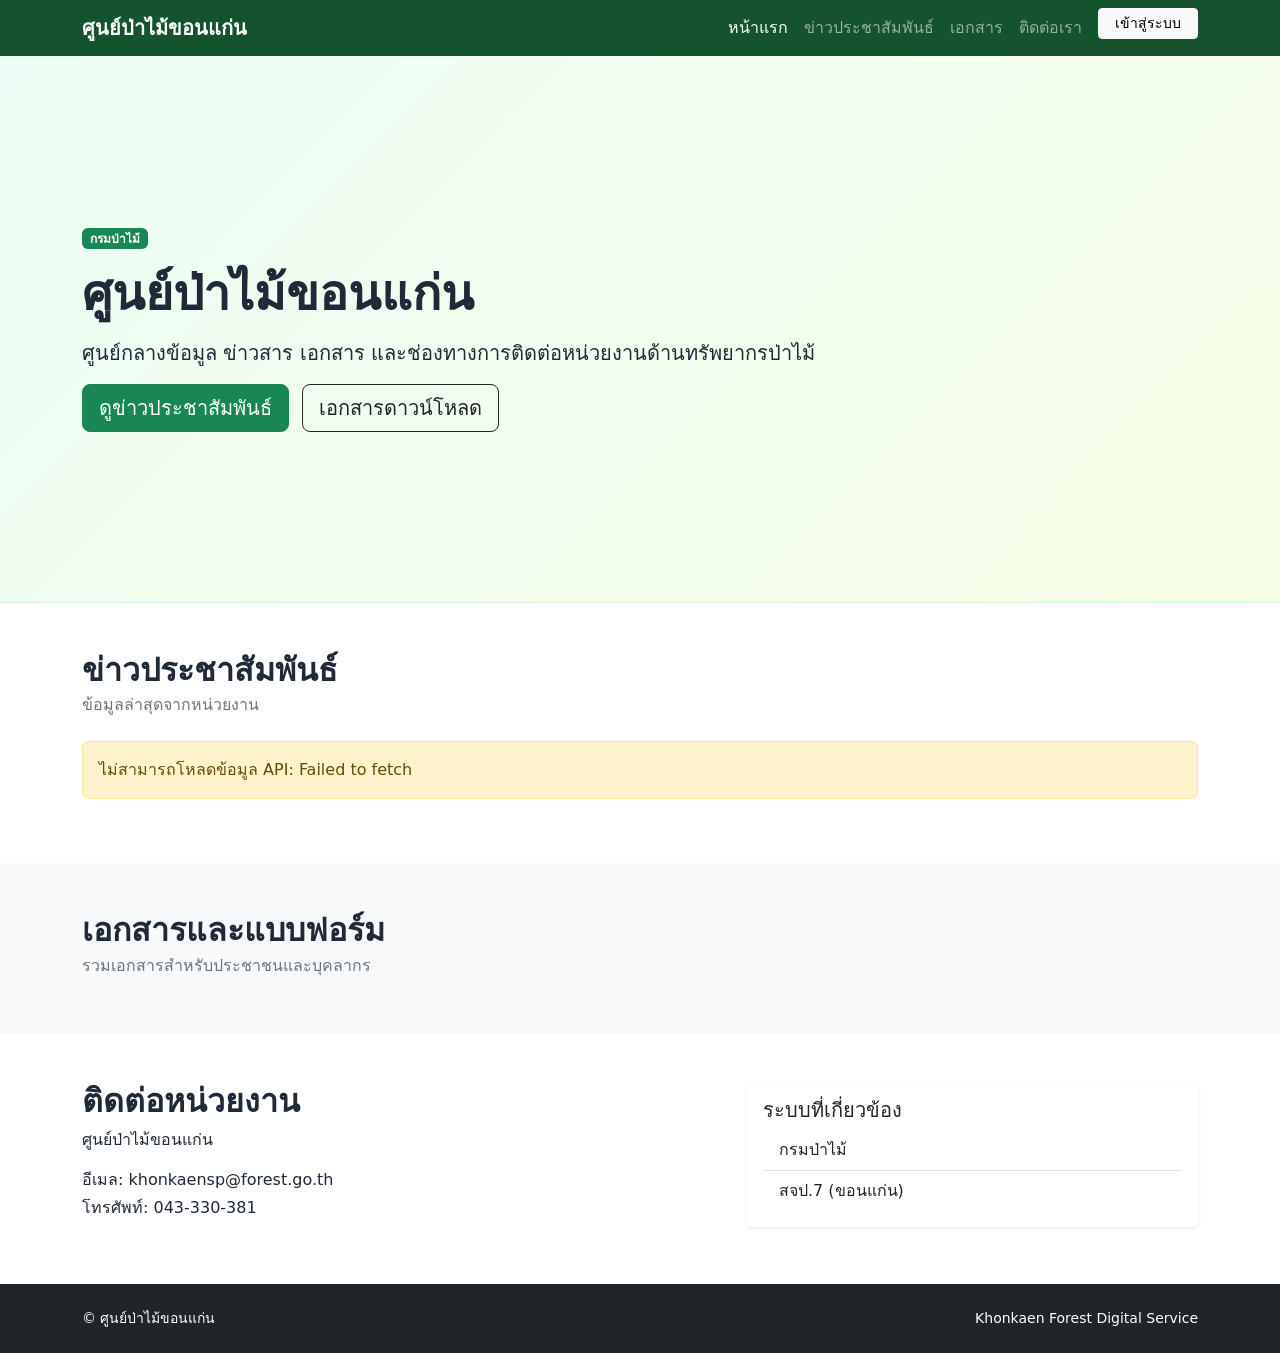
<file: index.html>
<!doctype html>
<html lang="th">
<head>
  <meta charset="utf-8">
  <meta name="viewport" content="width=device-width, initial-scale=1">
  <meta name="description" content="ศูนย์ป่าไม้ขอนแก่น">
  <title>ศูนย์ป่าไม้ขอนแก่น</title>
  <link href="https://cdn.jsdelivr.net/npm/bootstrap@5.3.3/dist/css/bootstrap.min.css" rel="stylesheet">
  <link href="assets/css/style.css" rel="stylesheet">
</head>
<body>
<nav class="navbar navbar-expand-lg navbar-dark forest-nav sticky-top">
  <div class="container">
    <a class="navbar-brand fw-bold" href="index.html">ศูนย์ป่าไม้ขอนแก่น</a>
    <button class="navbar-toggler" data-bs-toggle="collapse" data-bs-target="#mainNav"><span class="navbar-toggler-icon"></span></button>
    <div class="collapse navbar-collapse" id="mainNav">
      <ul class="navbar-nav ms-auto">
        <li class="nav-item"><a class="nav-link active" href="index.html">หน้าแรก</a></li>
        <li class="nav-item"><a class="nav-link" href="#news">ข่าวประชาสัมพันธ์</a></li>
        <li class="nav-item"><a class="nav-link" href="#documents">เอกสาร</a></li>
        <li class="nav-item"><a class="nav-link" href="#contact">ติดต่อเรา</a></li>
        <li class="nav-item ms-lg-2"><a class="btn btn-light btn-sm px-3" href="login.html">เข้าสู่ระบบ</a></li>
      </ul>
    </div>
  </div>
</nav>

<header class="hero-section">
  <div class="container py-5">
    <div class="row align-items-center min-vh-50">
      <div class="col-lg-8">
        <span class="badge text-bg-success mb-3">กรมป่าไม้</span>
        <h1 class="display-5 fw-bold">ศูนย์ป่าไม้ขอนแก่น</h1>
        <p class="lead mt-3">ศูนย์กลางข้อมูล ข่าวสาร เอกสาร และช่องทางการติดต่อหน่วยงานด้านทรัพยากรป่าไม้</p>
        <a href="#news" class="btn btn-success btn-lg me-2">ดูข่าวประชาสัมพันธ์</a>
        <a href="#documents" class="btn btn-outline-dark btn-lg">เอกสารดาวน์โหลด</a>
      </div>
    </div>
  </div>
</header>

<main>
<section id="news" class="py-5">
  <div class="container">
    <div class="d-flex justify-content-between align-items-center mb-4">
      <div><h2 class="fw-bold mb-1">ข่าวประชาสัมพันธ์</h2><p class="text-secondary mb-0">ข้อมูลล่าสุดจากหน่วยงาน</p></div>
    </div>
    <div id="newsList" class="row g-4">
      <div class="col-12"><div class="alert alert-light border">กำลังโหลดข้อมูล...</div></div>
    </div>
  </div>
</section>

<section id="documents" class="py-5 bg-light">
  <div class="container">
    <h2 class="fw-bold mb-1">เอกสารและแบบฟอร์ม</h2>
    <p class="text-secondary mb-4">รวมเอกสารสำหรับประชาชนและบุคลากร</p>
    <div id="documentList" class="row g-3">
      <div class="col-12"><div class="alert alert-light border">กำลังโหลดข้อมูล...</div></div>
    </div>
  </div>
</section>

<section id="contact" class="py-5">
  <div class="container">
    <div class="row g-4">
      <div class="col-lg-7">
        <h2 class="fw-bold">ติดต่อหน่วยงาน</h2>
        <p>ศูนย์ป่าไม้ขอนแก่น</p>
        <p class="mb-1">อีเมล: khonkaensp@forest.go.th</p>
        <p>โทรศัพท์: 043-330-381</p>
      </div>
      <div class="col-lg-5">
        <div class="card border-0 shadow-sm">
          <div class="card-body">
            <h5>ระบบที่เกี่ยวข้อง</h5>
            <div class="list-group list-group-flush">
              <a class="list-group-item list-group-item-action" href="https://www.forest.go.th/" target="_blank">กรมป่าไม้</a>
              <a class="list-group-item list-group-item-action" href="https://www.forest.go.th/khonkaen7/" target="_blank">สจป.7 (ขอนแก่น)</a>
            </div>
          </div>
        </div>
      </div>
    </div>
  </div>
</section>
</main>

<footer class="py-4 bg-dark text-white">
  <div class="container small d-flex justify-content-between flex-wrap gap-2">
    <span>© ศูนย์ป่าไม้ขอนแก่น</span><span>Khonkaen Forest Digital Service</span>
  </div>
</footer>

<script src="https://cdn.jsdelivr.net/npm/bootstrap@5.3.3/dist/js/bootstrap.bundle.min.js"></script>
<script src="assets/js/config.js"></script>
<script src="assets/js/api.js"></script>
<script src="assets/js/main.js"></script>
</body>
</html>
</file>
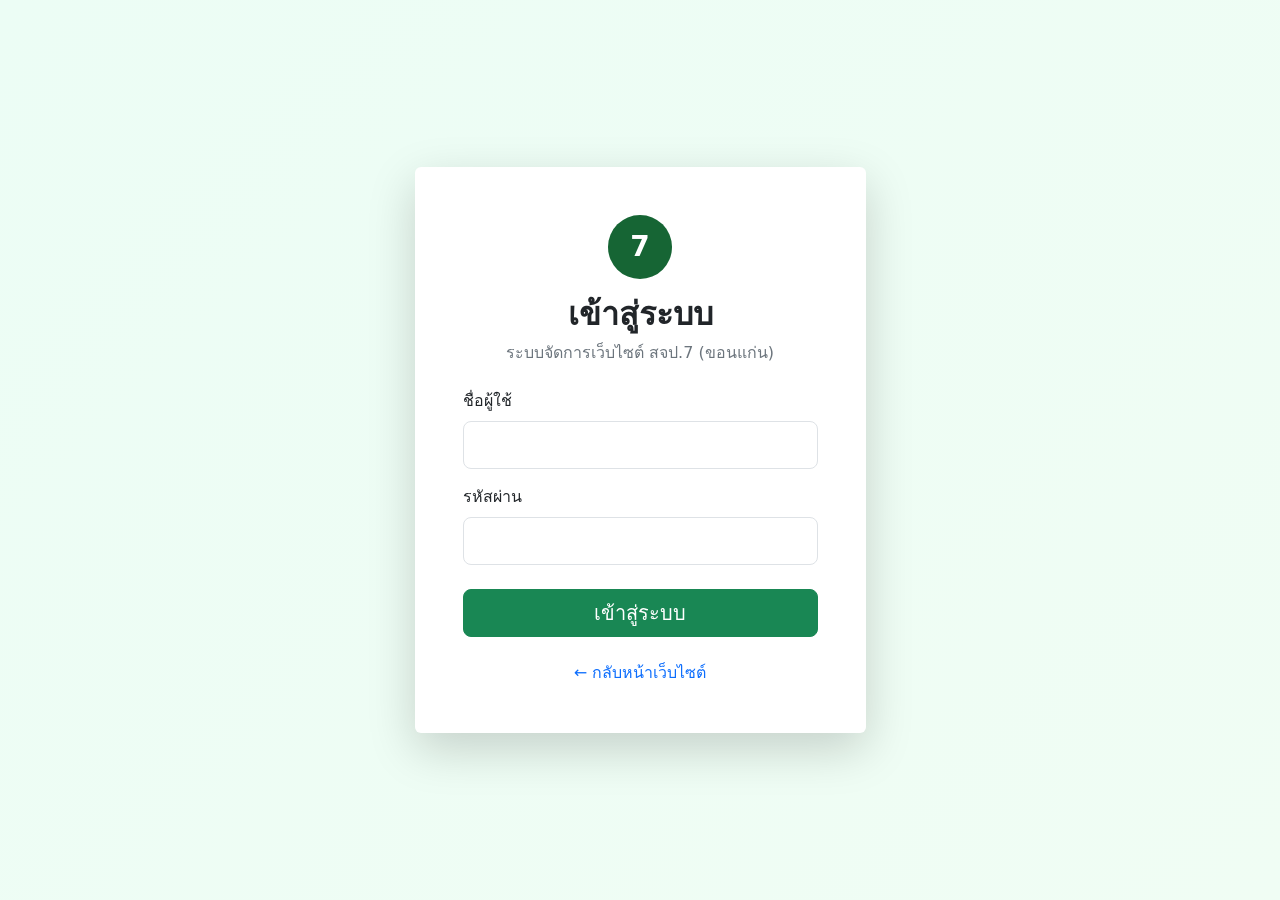
<file: login.html>
<!doctype html>
<html lang="th">
<head>
  <meta charset="utf-8">
  <meta name="viewport" content="width=device-width, initial-scale=1">
  <title>เข้าสู่ระบบ | สจป.7</title>
  <link href="https://cdn.jsdelivr.net/npm/bootstrap@5.3.3/dist/css/bootstrap.min.css" rel="stylesheet">
  <link href="assets/css/style.css" rel="stylesheet">
</head>
<body class="login-page">
<div class="container">
  <div class="row justify-content-center align-items-center min-vh-100">
    <div class="col-sm-10 col-md-7 col-lg-5">
      <div class="card border-0 shadow-lg">
        <div class="card-body p-4 p-md-5">
          <div class="text-center mb-4">
            <div class="brand-mark mx-auto mb-3">7</div>
            <h2 class="fw-bold">เข้าสู่ระบบ</h2>
            <p class="text-secondary mb-0">ระบบจัดการเว็บไซต์ สจป.7 (ขอนแก่น)</p>
          </div>
          <div id="loginAlert"></div>
          <form id="loginForm">
            <div class="mb-3">
              <label class="form-label">ชื่อผู้ใช้</label>
              <input id="username" class="form-control form-control-lg" autocomplete="username" required>
            </div>
            <div class="mb-4">
              <label class="form-label">รหัสผ่าน</label>
              <input id="password" type="password" class="form-control form-control-lg" autocomplete="current-password" required>
            </div>
            <button id="loginBtn" class="btn btn-success btn-lg w-100">เข้าสู่ระบบ</button>
          </form>
          <div class="text-center mt-4"><a href="index.html" class="text-decoration-none">← กลับหน้าเว็บไซต์</a></div>
        </div>
      </div>
    </div>
  </div>
</div>
<script src="assets/js/config.js"></script>
<script src="assets/js/api.js"></script>
<script src="assets/js/auth.js"></script>
</body>
</html>
</file>
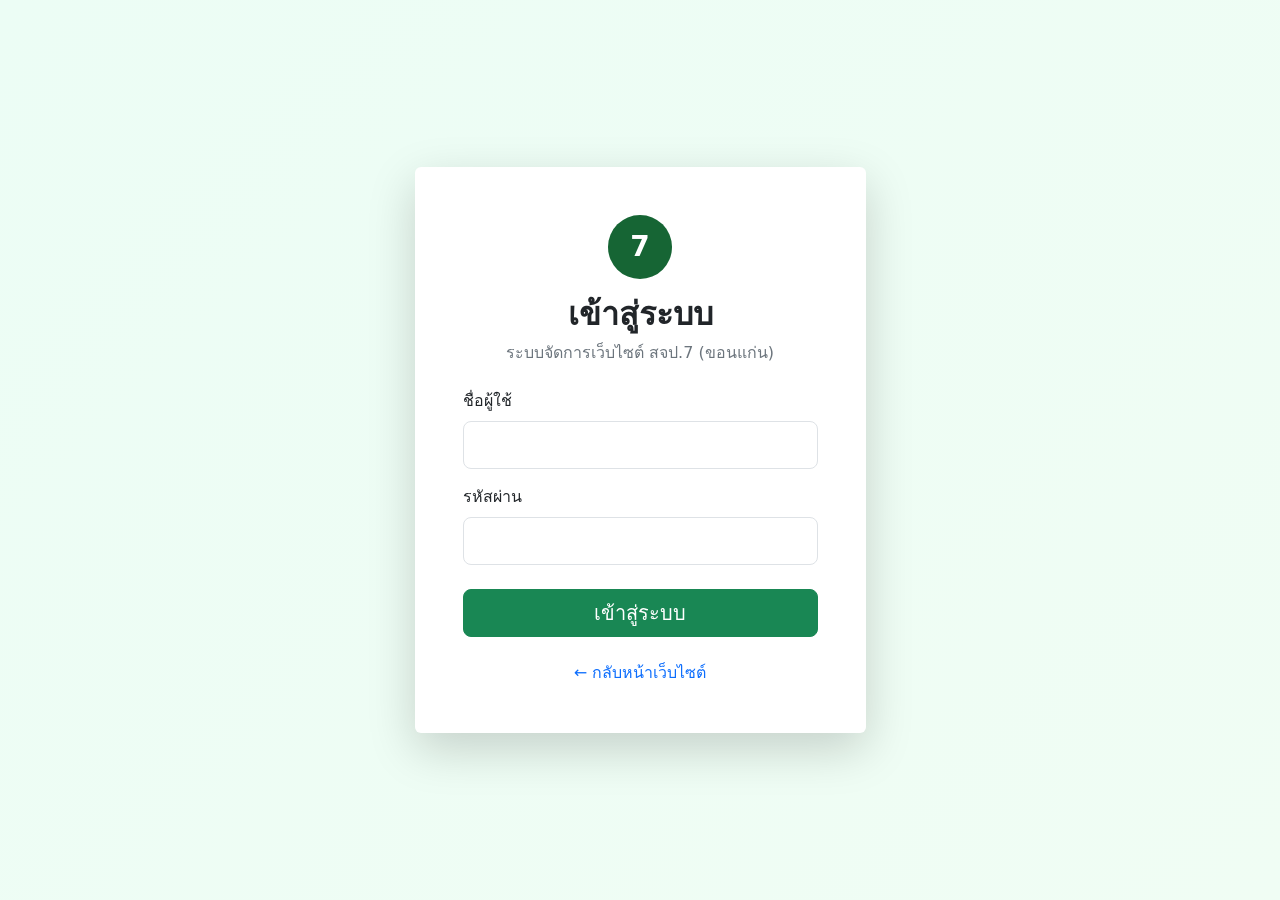
<file: admin/dashboard.html>
<!doctype html>
<html lang="th">
<head>
  <meta charset="utf-8">
  <meta name="viewport" content="width=device-width, initial-scale=1">
  <title>Dashboard | Khonkaen Forest Digital Service</title>
  <link href="https://cdn.jsdelivr.net/npm/bootstrap@5.3.3/dist/css/bootstrap.min.css" rel="stylesheet">
  <link href="../assets/css/style.css" rel="stylesheet">
</head>
<body class="bg-light">
<nav class="navbar navbar-dark forest-nav">
  <div class="container-fluid px-4">
    <a class="navbar-brand fw-bold" href="dashboard.html">Khonkaen Forest Digital Service Admin</a>
    <div class="d-flex align-items-center gap-3 text-white">
      <span id="currentUser" class="small"></span>
      <button id="logoutBtn" class="btn btn-outline-light btn-sm">ออกจากระบบ</button>
    </div>
  </div>
</nav>
<div class="container-fluid p-4">
  <div class="mb-4"><h1 class="h3 fw-bold">Dashboard</h1><p class="text-secondary">ภาพรวมระบบประชาสัมพันธ์และเอกสาร</p></div>
  <div id="dashboardAlert"></div>
  <div class="row g-4 mb-4">
    <div class="col-md-3"><div class="stat-card"><div class="stat-label">ข่าวประชาสัมพันธ์</div><div id="statNews" class="stat-value">-</div></div></div>
    <div class="col-md-3"><div class="stat-card"><div class="stat-label">เอกสาร</div><div id="statDocs" class="stat-value">-</div></div></div>
    <div class="col-md-3"><div class="stat-card"><div class="stat-label">ผู้ใช้งาน</div><div id="statUsers" class="stat-value">-</div></div></div>
    <div class="col-md-3"><div class="stat-card"><div class="stat-label">สถานะระบบ</div><div class="stat-value text-success fs-4">Online</div></div></div>
  </div>
  <div class="row g-4">
    <div class="col-lg-8">
      <div class="card border-0 shadow-sm"><div class="card-body">
        <h5 class="fw-bold">ข่าวล่าสุด</h5>
        <div class="table-responsive"><table class="table align-middle"><thead><tr><th>หัวข้อ</th><th>สถานะ</th><th>วันที่</th></tr></thead><tbody id="latestNews"></tbody></table></div>
      </div></div>
    </div>
    <div class="col-lg-4">
      <div class="card border-0 shadow-sm"><div class="card-body">
        <h5 class="fw-bold">เมนูจัดการ</h5>
        <div class="d-grid gap-2">
          <button class="btn btn-outline-success" disabled>จัดการข่าว</button>
          <button class="btn btn-outline-success" disabled>จัดการเอกสาร</button>
          <button class="btn btn-outline-success" disabled>จัดการผู้ใช้</button>
          <button class="btn btn-outline-success" disabled>จัดการหน้าเว็บ</button>
        </div>
        <p class="small text-secondary mt-3 mb-0">MVP นี้เตรียม API และโครงสร้างไว้สำหรับเพิ่ม CRUD ในขั้นถัดไป</p>
      </div></div>
    </div>
  </div>
</div>
<script src="https://cdn.jsdelivr.net/npm/bootstrap@5.3.3/dist/js/bootstrap.bundle.min.js"></script>
<script src="../assets/js/config.js"></script>
<script src="../assets/js/api.js"></script>
<script src="../assets/js/auth.js"></script>
<script src="../assets/js/dashboard.js"></script>
</body>
</html>
</file>
<file: assets/css/style.css>
body{font-family:system-ui,-apple-system,"Segoe UI","Noto Sans Thai",sans-serif;color:#1f2937}.forest-nav{background:#14532d}.hero-section{background:linear-gradient(135deg,#ecfdf5,#f7fee7);border-bottom:1px solid #d1fae5}.min-vh-50{min-height:50vh}.brand-mark{width:64px;height:64px;border-radius:50%;display:grid;place-items:center;background:#166534;color:#fff;font-size:1.75rem;font-weight:800}.login-page{background:linear-gradient(135deg,#ecfdf5,#f0fdf4)}.stat-card{background:#fff;border:1px solid #e5e7eb;border-radius:1rem;padding:1.25rem;box-shadow:0 .125rem .5rem rgba(0,0,0,.04)}.stat-label{font-size:.9rem;color:#6b7280}.stat-value{font-size:2rem;font-weight:800;margin-top:.35rem}.news-card{height:100%;transition:transform .15s ease,box-shadow .15s ease}.news-card:hover{transform:translateY(-3px);box-shadow:0 .5rem 1.5rem rgba(0,0,0,.08)!important}.doc-icon{width:44px;height:44px;border-radius:.75rem;background:#dcfce7;color:#166534;display:grid;place-items:center;font-weight:700}@media(max-width:576px){.hero-section h1{font-size:2rem}}
</file>
